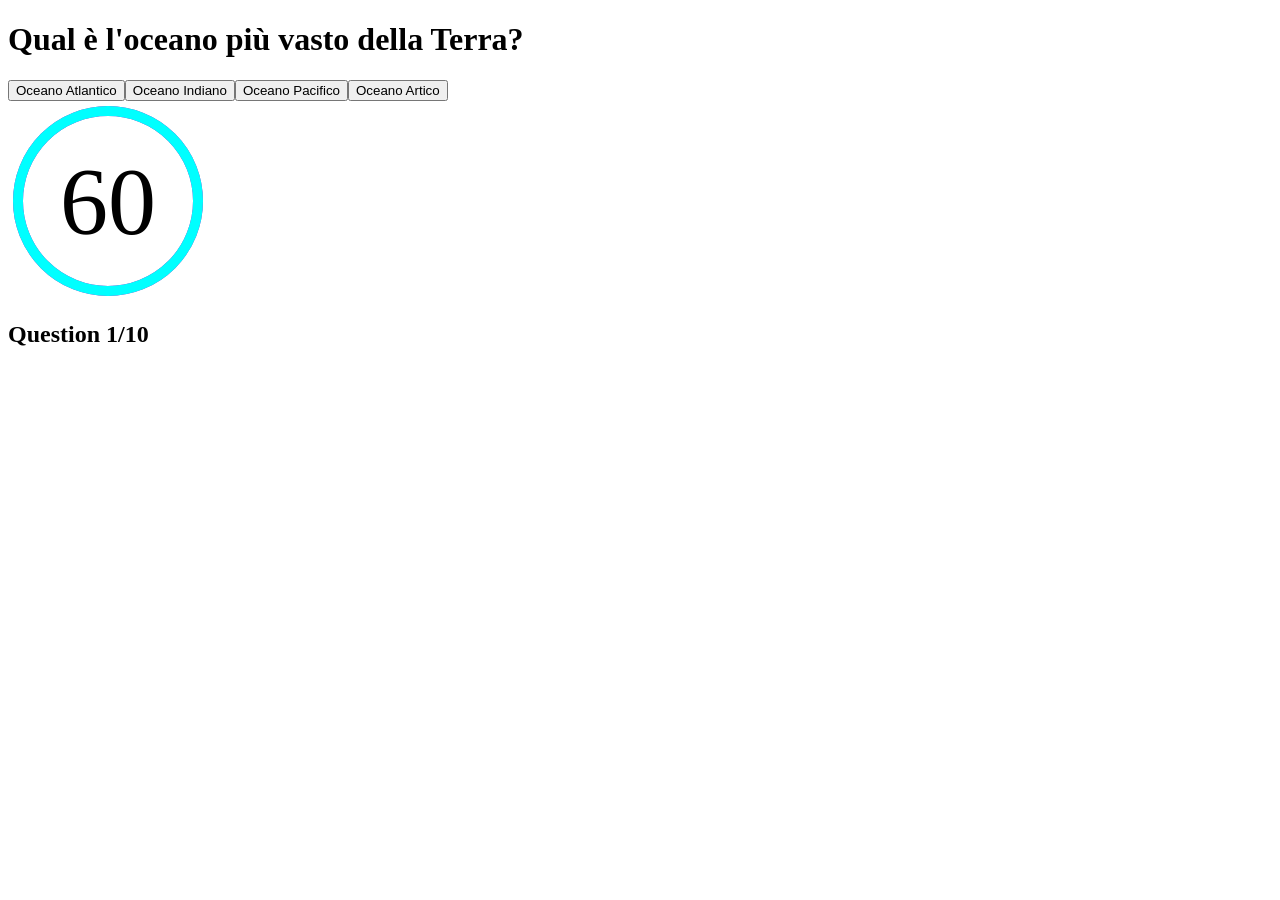
<file: benchmarkIndex.html>
<!doctype html>
<html lang="en">
  <head>
    <meta charset="UTF-8" />
    <meta name="viewport" content="width=device-width, initial-scale=1.0" />
    <link rel="stylesheet" href="benchmarkStyle.css" />
    <title>Document</title>
  </head>
  <body>
    <main>
      <div id="question"><h1>Qual è la capitale della Francia?</h1></div>
      <div id="answers"></div>
      <div id="time-container">
        <svg width="200" height="200">
          <circle cx="100" cy="100" r="90" class="first-circle"></circle>
          <circle cx="100" cy="100" r="90" id="second-circle"></circle>
        </svg>
        <div id="display">60</div>
      </div>
    </main>
    <footer>
      <button id="nextBtn">Avanti</button>
      <h2>Question <span id="indice">1</span>/10</h2>
    </footer>
    <script src="benchmarkScript.js"></script>
  </body>
</html>
</file>
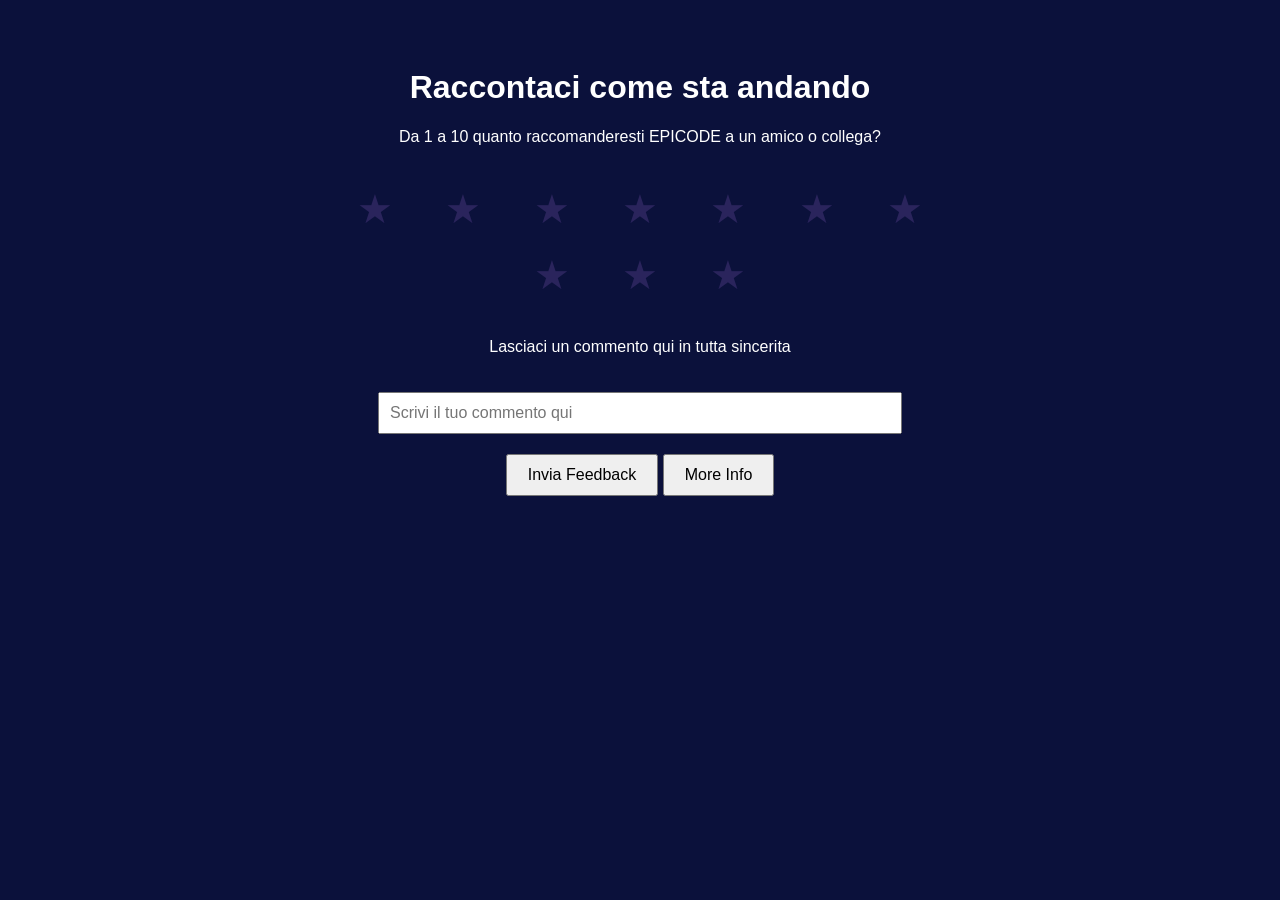
<file: test.html>
<!DOCTYPE html>
<html lang="it">
<head>
  <meta charset="UTF-8">
  <meta name="viewport" content="width=device-width, initial-scale=1.0">
  <title>Quiz Test</title>

  <style>
    body {
      font-family: Arial, sans-serif;
      background-color: #0b113b;
      color: white;
      text-align: center;
      padding: 40px;
    }

    #feedback {
      max-width: 700px;
      margin: 0 auto;
    }

    #stelle {
      margin: 30px 0;
    }

    .stella {
      font-size: 2.5rem;
      color: #2a245c;
      background: none;
      border: none;
      cursor: pointer;
      margin: 0 4px;
    }

    .stella.attiva {
      color: cyan;
    }

    #input-feedback {
      width: 80%;
      max-width: 500px;
      padding: 10px;
      font-size: 1rem;
      margin-top: 20px;
    }

    button {
      margin-top: 20px;
      padding: 10px 20px;
      font-size: 1rem;
      cursor: pointer;
    }
  </style>
</head>
<body>
  <div id="feedback">
    <h1>Raccontaci come sta andando</h1>
    <p>Da 1 a 10 quanto raccomanderesti EPICODE a un amico o collega?</p>

    <div id="stelle">
      <button class="stella" data-voto="1" type="button">&#9733;</button>
      <button class="stella" data-voto="2" type="button">&#9733;</button>
      <button class="stella" data-voto="3" type="button">&#9733;</button>
      <button class="stella" data-voto="4" type="button">&#9733;</button>
      <button class="stella" data-voto="5" type="button">&#9733;</button>
      <button class="stella" data-voto="6" type="button">&#9733;</button>
      <button class="stella" data-voto="7" type="button">&#9733;</button>
      <button class="stella" data-voto="8" type="button">&#9733;</button>
      <button class="stella" data-voto="9" type="button">&#9733;</button>
      <button class="stella" data-voto="10" type="button">&#9733;</button>
    </div>

    <p>Lasciaci un commento qui in tutta sincerita</p>
    <input
      type="text"
      id="input-feedback"
      placeholder="Scrivi il tuo commento qui"
    >

    <br>

    <button id="btn-feedback" type="button">Invia Feedback</button>
    <button id="btn-info" type="button">More Info</button>
  </div>

  <script src="./script.js/script_feedback.js"></script>
</body>
</html>
</file>
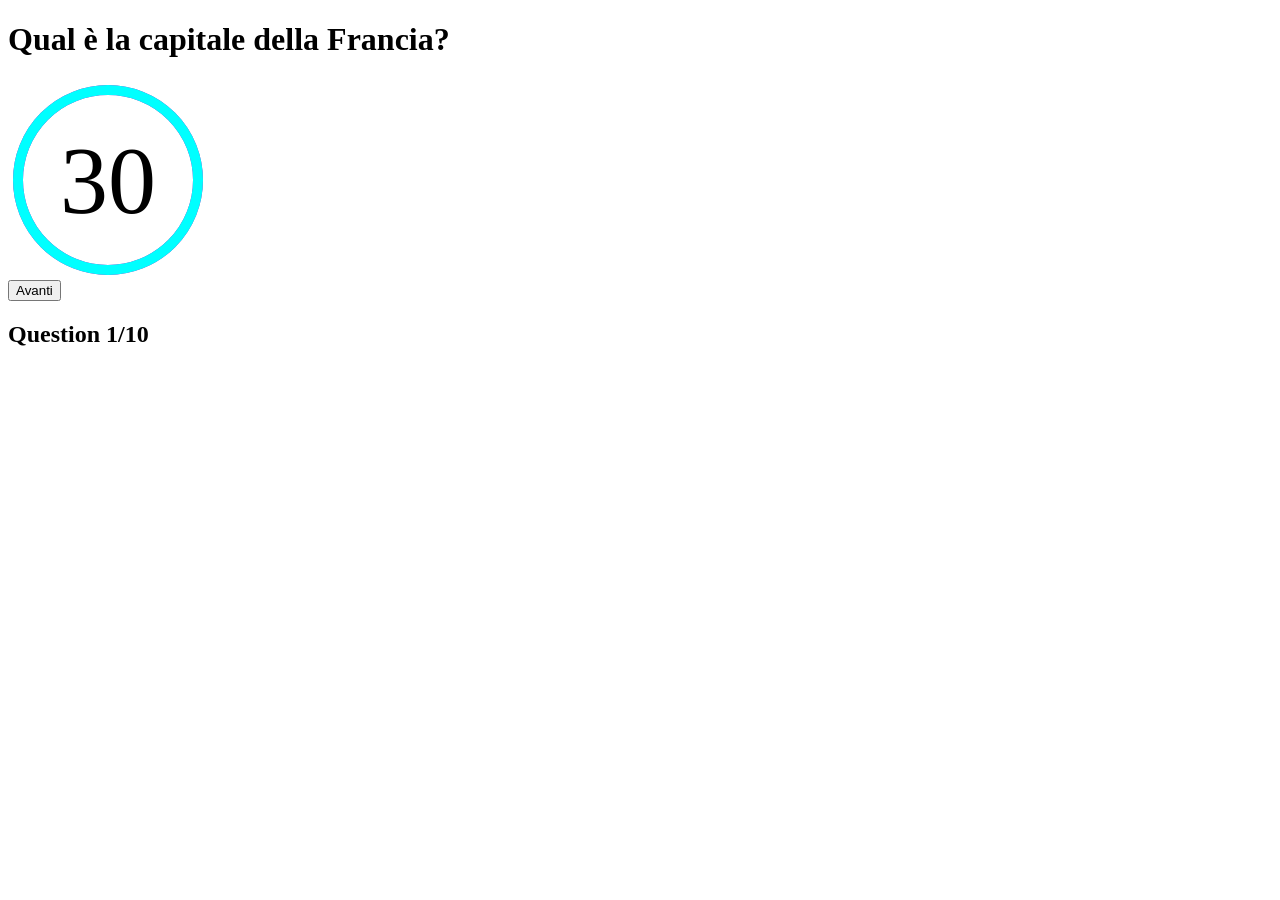
<file: Benchmark/benchmarkIndex.html>
<!doctype html>
<html lang="en">
  <head>
    <meta charset="UTF-8" />
    <meta name="viewport" content="width=device-width, initial-scale=1.0" />
    <link rel="stylesheet" href="benchmarkStyle.css" />
    <title>Document</title>
  </head>
  <body>
    <main>
      <div id="question"><h1>Qual è la capitale della Francia?</h1></div>
      <div id="answers"></div>
      <div id="time-container">
        <svg width="200" height="200">
          <circle cx="100" cy="100" r="90" class="first-circle"></circle>
          <circle cx="100" cy="100" r="90" id="second-circle"></circle>
        </svg>
        <div id="display">30</div>
      </div>
    </main>
    <footer>
      <button id="nextBtn">Avanti</button>
      <h2>Question <span id="indice">1</span>/10</h2>
    </footer>
    <script src="/script.js/scriptQuestions.js"></script>
    <script src="/script.js/scriptBenchmark.js"></script>
  </body>
</html>
</file>
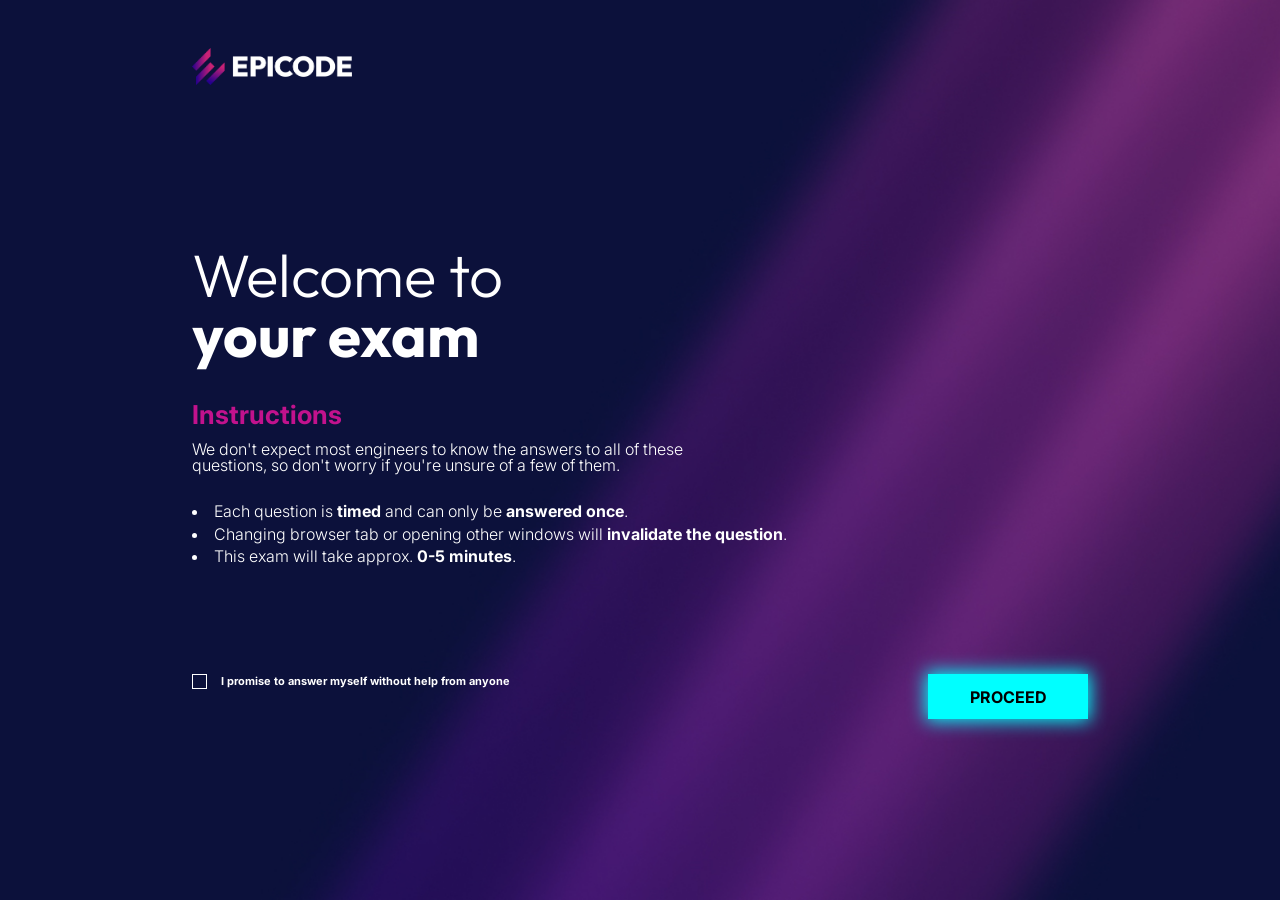
<file: assets/index/welcome.html>
<!doctype html>
<html lang="en">
  <head>
    <meta charset="UTF-8" />
    <meta name="viewport" content="width=device-width, initial-scale=1.0" />
    <link rel="stylesheet" href="../css/reset.css" />
    <link rel="stylesheet" href="../css/normalize.css" />
    <link rel="stylesheet" href="../css/style.css" />
    <title>Exam</title>
  </head>
  <body>
    <header>
      <img id="logoEpicode" src="../img/epicode_logo.png" alt="Logoepi" />
    </header>
    <main>
      <!-- PAGINA 1: Welcome -->

      <section id="welcome">
        <article class="istruzioni">
          <h1>Welcome to <br /><b>your exam</b></h1>

          <div>
            <h2>Instructions</h2>
            <p>
              We don't expect most engineers to know the answers to all of these
              <br />
              questions, so don't worry if you're unsure of a few of them.
            </p>
          </div>

          <div>
            <ul>
              <li>
                Each question is <b>timed</b> and can only be
                <b>answered once</b>.
              </li>
              <li>
                Changing browser tab or opening other windows will
                <b>invalidate the question</b>.
              </li>
              <li>This exam will take approx. <b>0-5 minutes</b>.</li>
            </ul>
          </div>
        </article>
        <article class="formPromessa">
          <form>
            <input type="checkbox" id="control" /> I promise to answer myself
            without help from anyone
          </form>
          <div><button class="buttonLightBlue">PROCEED</button></div>
        </article>
      </section>
      <!-- PAGINA 2: Question 1 -->
      <section id="benchmark" class="display-none">
        <div id="question"><h1>Qual è la capitale della Francia?</h1></div>
        <div id="time-container">
          <svg width="160" height="160">
            <circle cx="100" cy="100" r="90" class="first-circle"></circle>
            <circle cx="100" cy="100" r="90" id="second-circle"></circle>
          </svg>
          <div id="display" class="blink">30</div>
        </div>
        <article>
          <div id="answers"></div>

          <button id="nextBtn" class="buttonLightBlue">Avanti</button>
          <h2>
            <span class="white">Question <span id="indice">1</span></span
            >/10
          </h2>
        </article>
      </section>

      <!-- PAGINA 3: Results -->
      <section id="results" class="display-none">
        <h1 class="titolo"><b>Results </b></h1>
        <p>The summary of your answers:</p>

        <div class="results-container">
          <div class="stat-box">
            <h2 id="percentuale-corrette">0%</h2>
            <p id="testo-corrette">0/0 questions</p>
          </div>
          <div class="chart">
            <div id="donut-chart"></div>
            <div id="messaggio-risultato">
              <p>Congratulations! You passed the exam</p>
              <p>
                We'll send you the certificate in few minutes. Check your email
                (including promotions/span folder)
              </p>
            </div>
          </div>
          <div class="stat-box">
            <h2 id="percentuale-sbagliate">0%</h2>
            <p id="testo-sbagliate">0/0 questions</p>
          </div>
        </div>

        <button id="rate">RATE US</button>

        <section id="chatbot-support" class="display-none">
          <h2>Study Support Chatbot</h2>
          <p>
            Se non hai superato il benchmark, puoi usare questo tutor AI per
            capire meglio gli errori e prepararti al prossimo tentativo.
          </p>
          <div id="chatbot-messages" aria-live="polite"></div>
          <p id="chatbot-status"></p>
          <form id="chatbot-form">
            <textarea
              id="chatbot-input"
              rows="3"
              placeholder="Esempio: mi spieghi l'argomento delle domande che ho sbagliato?"
            ></textarea>
            <button type="submit" class="buttonLightBlue">CHIEDI AIUTO</button>
          </form>
        </section>
      </section>
      <!-- PAGINA 4: Feedback -->
      <section id="feedback" class="display-none">
        <h1>Tell us how it's going</h1>
        <p>
          From 0 to 10, how likely are you to recommend EPICODE to a friend or a
          colleague?
        </p>

        <div class="stars">
          <button class="stella" data-voto="1">&#9733;</button>
          <button class="stella" data-voto="2">&#9733;</button>
          <button class="stella" data-voto="3">&#9733;</button>
          <button class="stella" data-voto="4">&#9733;</button>
          <button class="stella" data-voto="5">&#9733;</button>
          <button class="stella" data-voto="6">&#9733;</button>
          <button class="stella" data-voto="7">&#9733;</button>
          <button class="stella" data-voto="8">&#9733;</button>
          <button class="stella" data-voto="9">&#9733;</button>
          <button class="stella" data-voto="10">&#9733;</button>
        </div>

        <p>Leave us an open feedback about your experience so far</p>
        <textarea
          id="input-feedback"
          placeholder="Write your comment here"
        ></textarea>

        <div class="controls">
          <a id="btn-info" class="buttonLightBlue" type="button" href="https://epicode.com/it/">
            MORE INFO
          </a>
        </div>
      </section>
    </main>
    <script src="../../script.js/scriptQuestions.js"></script>
    <script src="../../script.js/scriptBenchmark.js"></script>
    <script src="../../script.js/script_results.JS"></script>
    <script src="../../script.js/script_chatbot.js"></script>
    <script src="../../script.js/script_feedback.js"></script>
  </body>
</html>
</file>
<file: benchmarkStyle.css>
#time-container {
    position: relative;                   /*Serve per mettere il contenuto esattamente al centro*/
    width: 200px;
    height: 200px;
}

svg {
    width: 200px;
    height: 200px;
    transform: rotate(-90deg);             /*Inziia a muoversi dall'alto*/
}

circle {
    fill: none;                             /*Gli anelli sono vuoti. Stroke width è il suo bordo*/
    stroke-width: 10px;
}

.first-circle {
    stroke: #ce0fbe;
}

#display {
    position: absolute;                    /*Grazie al relative del contenitore è stato possibile mettere il display al centro con absolute*/
    top: 50%;
    left: 50%;
    transform: translate(-50%, -50%);
    font-size: 6rem;
}

#second-circle {
    stroke: aqua;
    stroke-dasharray: 565;                      /*lunghezza del cerchio che dovra sparire, deriva dal raggio=90*/
    stroke-dashoffset: 0;                       /*Inzia il movimento dal punto 0 di 565*/
    transition: stroke-dashoffset 1s linear;    /*Rende il movimento fluido, senza sembrerebbe una lancetta di un orologio*/
    stroke-linecap: round;                      /* Arrotonda le estremità, da togliere se non ci piace*/
}

.btn {

}

#nextBtn{

}

.selected{
    color: red;
}
</file>
<file: Benchmark/benchmarkStyle.css>
#time-container {
    position: relative;                   /*Serve per mettere il contenuto esattamente al centro*/
    width: 200px;
    height: 200px;
}

svg {
    width: 200px;
    height: 200px;
    transform: scaleX(-1) rotate(-90deg);             /*Inizia a muoversi dall'alto*/
}

circle {
    fill: none;                             /*Gli anelli sono vuoti. Stroke width è il suo bordo*/
    stroke-width: 10px;
}

.first-circle {
    stroke: #ce0fbe;
}

#display {
    position: absolute;                    /*Grazie al relative del contenitore è stato possibile mettere il display al centro con absolute*/
    top: 50%;
    left: 50%;
    transform: translate(-50%, -50%);
    font-size: 6rem;
}

#second-circle {
    stroke: aqua;
    stroke-dasharray: 565;                      /*lunghezza del cerchio che dovra sparire, deriva dal raggio=90*/
    stroke-dashoffset: 0;                       /*Inzia il movimento dal punto 0 di 565*/
    transition: stroke-dashoffset 1s linear;    /*Rende il movimento fluido, senza sembrerebbe una lancetta di un orologio*/
    stroke-linecap: round;                      /* Arrotonda le estremità, da togliere se non ci piace*/
}

.btn {

}

#nextBtn{

}

.selected{
    color: red;
}

.blink {
    opacity: 50%;
    color: red;
}
</file>
<file: assets/css/style.css>
@import url("https://fonts.googleapis.com/css2?family=Inter:ital,opsz,wght@0,14..32,100..900;1,14..32,100..900&family=Outfit:wght@100..900&display=swap");

body {
  margin: 0;
  min-height: 100vh;
  font-family: "Inter", sans-serif;
  font-size: 16px;
  font-weight: 300;
  color: white;
}

main {
  background-repeat: no-repeat;
  background-size: cover;
  background-position: center;
  background-image: url(../img/bg.jpg);
  background-attachment: fixed;
}

section {
  display: none;
}

b {
  font-weight: 700;
}

h1 {
  font-family: "Outfit", sans-serif;
  line-height: 60px;
  font-size: 60px;
  display: inline;
  margin-bottom: 0;
}
h2 {
  color: #c2128d;
  font-weight: bold;
  font-size: 26px;
  margin: 0.5em 0;
}
/* classe per dare l'hover pointer ai bottoni etc. */
.hover:hover {
  cursor: pointer;
}

.white {
  color: white;
}

#welcome,
#benchmark,
#results,
#feedback {
  min-height: 100vh;
  width: 100%;
  display: flex;
  flex-direction: column;
  align-items: center;
  justify-content: center;
  box-sizing: border-box;
  position: relative;
}

/* classe da associare ai titoli in quanto hanno font e dimensioni diverse */

/* colori per titoli secondari es. Instructions della welcome page */
/* da aggiungere nel header della pagina HTML il tag img con all'interno il logo  */
#logoEpicode {
  width: 10%;
  min-width: 10em;
  position: absolute;
  top: 3em;
  left: 15%;
}

/* css specifico pagina 1 ***************************************************************************************/
#welcome {
  padding: 0 15%;
}

.istruzioni {
  display: flex;
  flex-direction: column;
  align-self: flex-start;
  gap: 1.5em;
  margin: 1.5em 0;
  width: 100%;
}

.formPromessa {
  width: 100%;
  display: flex;
  justify-content: space-between;
  margin-top: 5em;
}
.formPromessa form {
  font-weight: bold;
  font-size: 11px;
  line-height: 1em;
  vertical-align: middle;
}

input[type="checkbox"] {
  appearance: none;
  -webkit-appearance: none;
  width: 15px;
  height: 15px;
  border: 1.5px solid white;
  background-color: transparent;
  cursor: pointer;
  border-radius: 0px;
  position: relative;
  vertical-align: middle;
  margin-right: 1em;
}

input[type="checkbox"]:checked {
  background-color: #c2128d;
  border-color: #00ffff;
}

input[type="checkbox"]:checked::after {
  content: "✔";
  position: absolute;
  color: black;
  font-size: 12.5px;
  top: 50%;
  left: 50%;
  transform: translate(-50%, -50%);
}

/* fine stili specifici pagina 1 *******************************************************************************/

/* css specifico pagina 2 **************************************************************************************/

circle {
  fill: none;
}

#benchmark article {
  position: relative;
  display: flex;
  flex-direction: column;
  justify-content: center;
  align-items: center;

  padding-bottom: 100px;
}

#time-container {
  position: absolute;
  top: 2.5rem;
  right: 4rem;
  width: 200px;
  height: 200px;
  display: flex;
  justify-content: center;
  align-items: center;
  z-index: 10;
  background: transparent;
}

#time-container svg {
  width: 100%;
  height: 100%;
  overflow: visible;
  background: transparent;
}

#display {
  position: absolute;
  top: 50%;
  left: 50%;
  transform: translate(-50%, -50%);
  font-size: 32px;
  font-weight: 700;
  text-align: center;
}

.first-circle {
  stroke: rgba(255, 255, 255, 0.1);
  stroke-width: 20px;
}

#second-circle {
  stroke: #00ffff;
  stroke-width: 20px;
  stroke-linecap: round;
  stroke-dasharray: 565;
  stroke-dashoffset: 0;
  transition: stroke-dashoffset 1s linear, stroke 0.4s ease;
  transform: rotate(90deg) scaleX(-1);
  transform-origin: center;
}


#question {
  width: 65%;
  text-align: center;
  margin-top: 10%;
  min-height: 130px;
}

#answers {
  margin: 5rem 0;
  width: 50%;
  display: flex;
  flex-wrap: wrap;
  align-items: center;
  justify-content: center;
  gap: 1em;
}

#nextBtn {
  position: relative;
  bottom: 30%;
  left: 7%;
  transform: translate(-50%);
  margin-top: 0;
  z-index: 20;
}

/* button per la welcome, question e feedpack page */
.buttonLightBlue {
  background-color: #00ffff;
  color: black;
  font-weight: bold;
  border: none;
  width: 10em;
  height: 2.8em;
  box-shadow: 0px 0px 18px 2px #00ffff;
  cursor: pointer;
}

/* button per le risposte */
.answers {
  height: 61px;
  width: 18em;
  border-radius: 30px;
  background-color: rgba(255, 255, 255, 0.1);
  color: white;
  cursor: pointer;
}

/* button risposta selezionata */
.selected {
  height: 61px;
  width: 18em;
  border-radius: 30px;
  background: linear-gradient(
    180deg,
    rgba(210, 0, 148, 1) 0%,
    rgba(144, 0, 128, 1) 100%
  );
  color: white;
  cursor: pointer;
}

#benchmark .buttonWelcomeFeedback {
  margin: 4em 0 3em 0;
}

/* fine stili specifici pagina 2 *******************************************************************************/

/* css specifico pagina 3 **************************************************************************************/

#results {
  min-height: 100vh;
  width: 100%;
  display: flex;
  flex-direction: column;
  align-items: center;
  justify-content: center;
  text-align: center;
}

#results button {
  background-color: transparent;
  width: 11rem;
  height: 3rem;
  color: white;
  font-weight: bold;
  border: 2px solid white;
  box-shadow: 0px 0px 45px 0px rgba(0, 255, 255, 0.18);
  cursor: pointer;
}

#chatbot-support {
  display: flex;
  flex-direction: column;
  gap: 1rem;
  width: min(720px, 90%);
  margin-top: 2rem;
  padding: 1.5rem;
  border: 1px solid rgba(255, 255, 255, 0.18);
  border-radius: 24px;
  background: rgba(7, 12, 45, 0.82);
  box-shadow: 0 12px 40px rgba(0, 0, 0, 0.25);
}

#chatbot-support h2 {
  margin: 0;
}

#chatbot-support p {
  margin: 0;
}

#chatbot-messages {
  display: flex;
  flex-direction: column;
  gap: 0.75rem;
  min-height: 160px;
  max-height: 280px;
  overflow-y: auto;
  padding: 1rem;
  border-radius: 18px;
  background: rgba(255, 255, 255, 0.06);
}

.chatbot-message {
  max-width: 85%;
  padding: 0.85rem 1rem;
  border-radius: 18px;
  line-height: 1.5;
  text-align: left;
  white-space: pre-wrap;
}

.chatbot-message-user {
  align-self: flex-end;
  background: #00ffff;
  color: #111;
}

.chatbot-message-assistant {
  align-self: flex-start;
  background: rgba(194, 18, 141, 0.18);
  border: 1px solid rgba(194, 18, 141, 0.4);
}

#chatbot-form {
  display: flex;
  flex-direction: column;
  gap: 1rem;
}

#chatbot-form .buttonLightBlue {
  align-self: flex-start;
  background-color: #00ffff;
  color: black;
  border: none;
  box-shadow: 0px 0px 18px 2px #00ffff;
}

#chatbot-input {
  width: 100%;
  min-height: 96px;
  padding: 1rem;
  box-sizing: border-box;
  color: white;
  resize: vertical;
  border: 1px solid rgba(255, 255, 255, 0.15);
  border-radius: 16px;
  background: rgba(255, 255, 255, 0.06);
}

#chatbot-input:focus {
  outline: 2px solid rgba(0, 255, 255, 0.45);
}

#chatbot-status {
  color: #9fefef;
  min-height: 1.5rem;
}

.results-container {
  width: 100%;
  display: flex;
  justify-content: space-between;
  align-items: center;
  width: 100%;
  margin: 40px 0;
}

#donut-chart {
  width: 350px;
  height: 350px;
  border-radius: 50%;
  display: flex;
  justify-content: center;
  align-items: center;
  position: relative;
  box-shadow: 0 0 20px rgba(0, 0, 0, 0.5);
  -webkit-mask-image: radial-gradient(transparent 55%, black 55%);
  mask-image: radial-gradient(transparent 55%, black 55%);
  background: conic-gradient(#00ffff 0%, #c2128d 0%);
}

.chart {
  position: relative;
  width: 350px;
  height: 350px;
  display: flex;
  justify-content: center;
  align-items: center;
}

#messaggio-risultato {
  position: absolute;
  top: 50%;
  left: 50%;
  transform: translate(-50%, -50%);

  text-align: center;

  z-index: 10;
}

.stat-box {
  display: flex;
  flex-direction: column;
  flex: 1;
}
.confetto {
  position: fixed;
  top: -20px;
  width: 10px;
  height: 16px;
  opacity: 0.9;
  z-index: 9999;
  animation: cadutaConfetti 4s linear forwards;
  transform: rotate(20deg);
}

@keyframes cadutaConfetti {
  0% {
    transform: translateY(0) rotate(0deg);
    opacity: 1;
  }

  100% {
    transform: translateY(110vh) rotate(720deg);
    opacity: 0;
  }
}

/* fine stili specifici pagina 3 *******************************************************************************/

/* css specifico pagina 4 **************************************************************************************/

#feedback h1 {
  font-weight: bold;
}

#feedback p {
  margin: 2rem 0;
  font-weight: 600;
}
#feedback textarea {
  color: white;
  outline: none;
  resize: none;
  padding: 0 1.5rem;
  height: 1.5rem;
  width: 70%;
  background-color: transparent;
  border: none;
  border-bottom: 1.5px solid #c2128d;
  margin: 0 0 2.5rem 0;
}

#stelle {
  display: flex;
  justify-content: center;
  gap: 5px;
  margin: 30px 0;
}

.stella {
  font-size: 2.5rem;
  color: rgba(255, 255, 255, 0.08);
  background: none;
  border: none;
  cursor: pointer;
  margin: 0 4px;

  padding: 0;
  text-shadow: 0 2px 4px rgba(0, 0, 0, 0.3);
}

.stella.attiva {
  color: cyan;
  text-shadow: 0 0 10px rgba(0, 255, 255, 0.7);
}

#input-feedback {
  width: 80%;
  max-width: 500px;
  padding: 10px;
  font-size: 1rem;
  margin-top: 20px;
}

a {
  margin-top: 20px;
  padding: 10px 20px;
  font-size: 1rem;
  cursor: pointer;
  display : flex;
  justify-content: center;
  text-decoration: none;
  text-align: center;
  align-items: center;
}

/* fine stili specifici pagina 4 *******************************************************************************/
/* #welcome,
.results,
.feedback {
  display: none;
} */

.display-none {
  display: none !important;
}

.blink{
  color: red !important;
  opacity: 50% !important;
}
</file>
